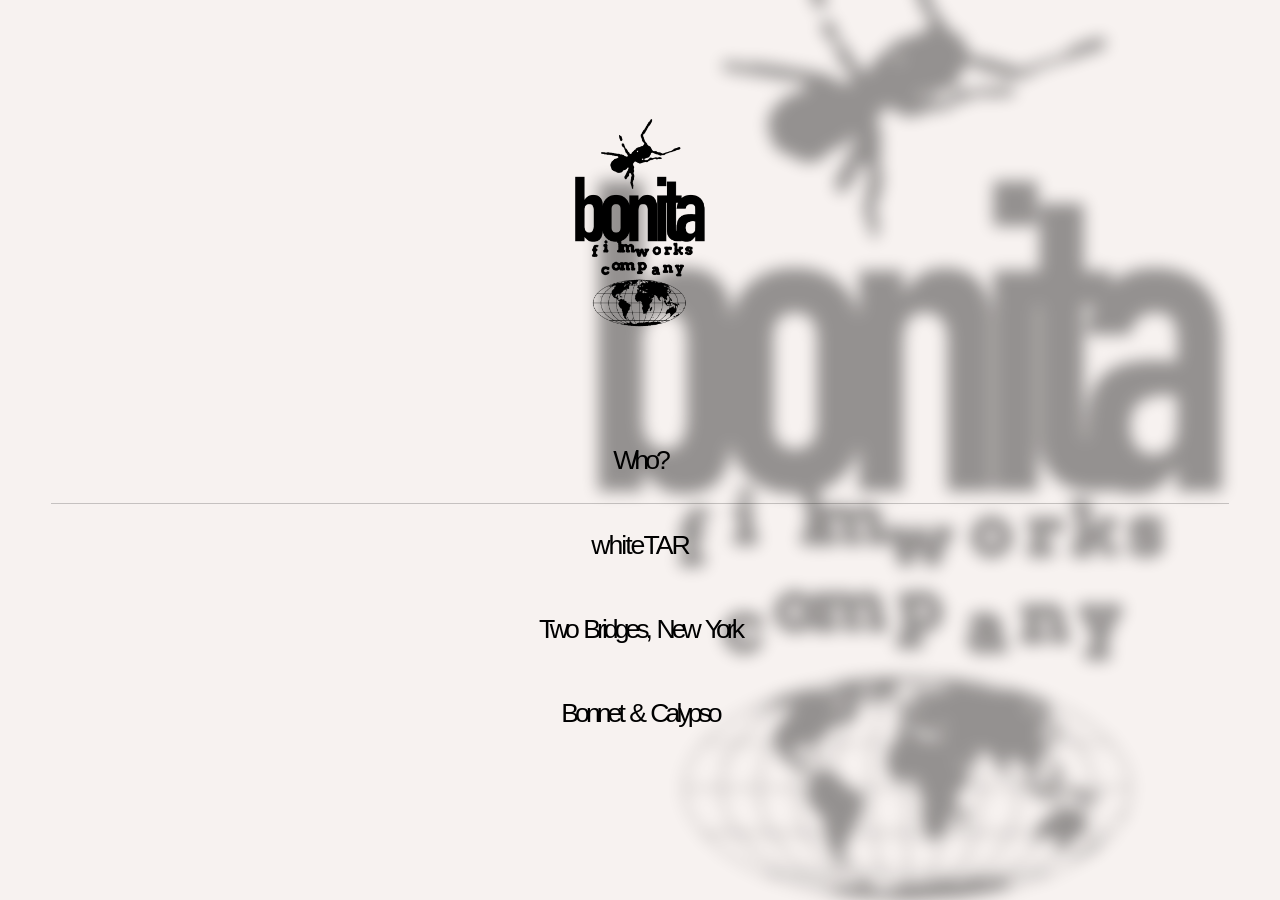
<file: index.html>
<!doctype html>
<html lang="en">
  <head>
    <meta charset="utf-8" />
    <meta name="viewport" content="width=device-width, initial-scale=1" />
    <title>bonita filmworks company</title>
    <meta name="description" content="Portfolio of bonita filmworks company." />
    <meta name="theme-color" content="#f7f2f0" />
    <meta name="referrer" content="strict-origin-when-cross-origin" />
    <link rel="icon" href="assets/cursor-ant.png" type="image/png" sizes="64x64" />
    <link rel="stylesheet" href="styles.css" />
  </head>
  <body>
    <div class="backdrop" aria-hidden="true">
      <img
        class="backdrop__logo"
        src="assets/logo-ant.png"
        alt=""
        width="2200"
        height="1676"
        decoding="async"
      />
    </div>

    <div class="site">
      <header class="site-header">
        <a class="brand" href="index.html">
          <img
            class="brand__logo"
            src="assets/logo-ant-small.png"
            alt="bonita filmworks company"
            width="480"
            height="758"
            decoding="async"
          />
        </a>
      </header>

      <main class="main">
        <h1 class="visually-hidden">Index</h1>

        <ol class="works">
          <li class="work">
            <a href="us.html">
              <span class="work__name">Who?</span>
            </a>
          </li>
          <li class="work">
            <a href="whitetar.html">
              <span class="work__name kern-2">whiteTAR</span>
            </a>
          </li>
          <li class="work">
            <a href="two-bridges.html">
              <span class="work__name">Two Bridges, <span class="no-break">New York</span></span>
            </a>
          </li>
          <li class="work">
            <a href="bonnet-calypso.html">
              <span class="work__name">Bonnet &amp; Calypso</span>
            </a>
          </li>
        </ol>
      </main>
    </div>
    <script src="nav-highlight.js" defer></script>
    <script src="logo-position.js" defer></script>
  </body>
</html>
</file>
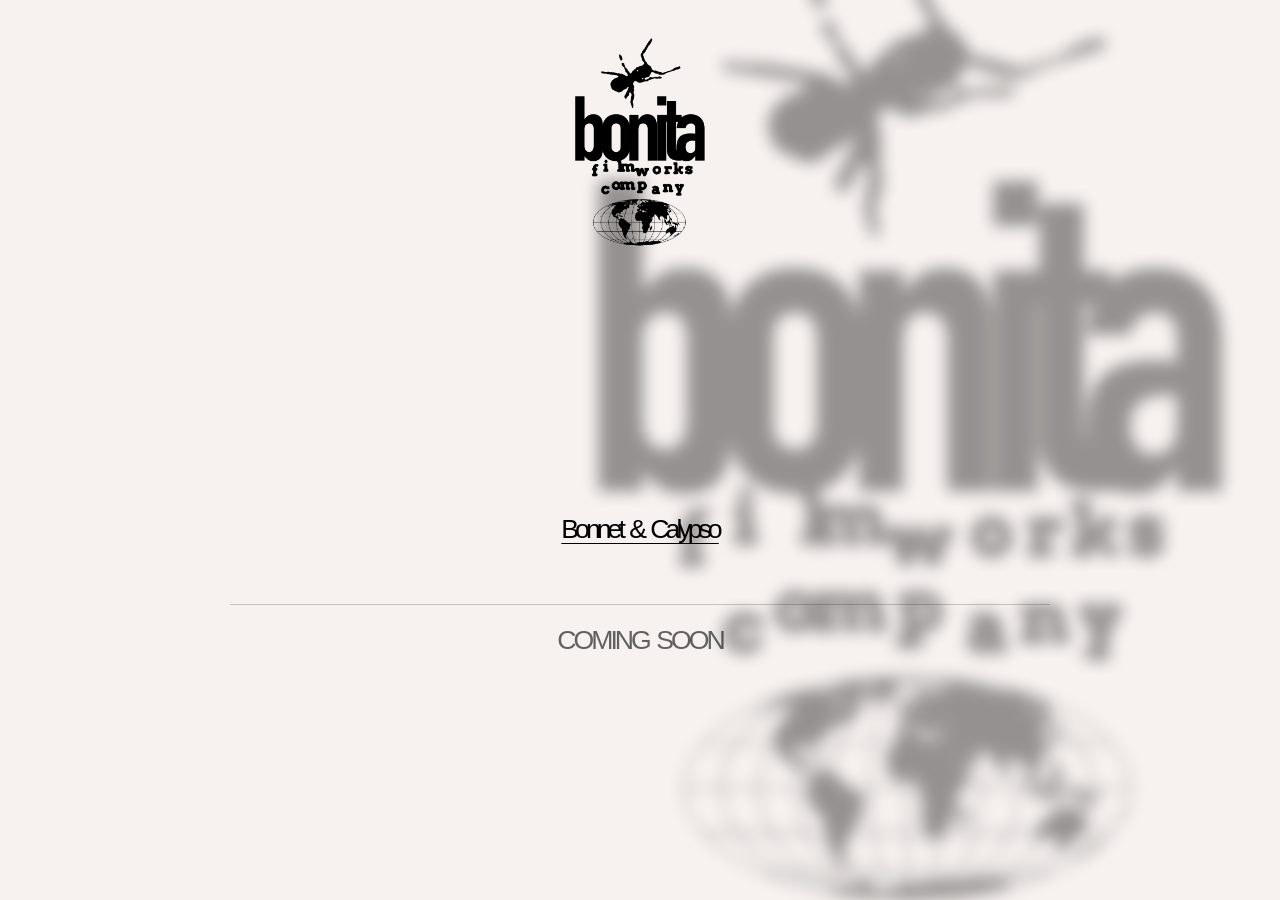
<file: bonnet-calypso.html>
<!doctype html>
<html lang="en">
  <head>
    <meta charset="utf-8" />
    <meta name="viewport" content="width=device-width, initial-scale=1" />
    <title>Bonnet &amp; Calypso — bonita filmworks company</title>
    <meta name="description" content="Bonnet &amp; Calypso — bonita filmworks company." />
    <meta name="theme-color" content="#f7f2f0" />
    <meta name="referrer" content="strict-origin-when-cross-origin" />
    <link rel="icon" href="assets/cursor-ant.png" type="image/png" sizes="64x64" />
    <link rel="stylesheet" href="styles.css" />
  </head>
  <body>
    <div class="backdrop" aria-hidden="true">
      <img
        class="backdrop__logo"
        src="assets/logo-ant.png"
        alt=""
        width="2200"
        height="1676"
        decoding="async"
      />
    </div>

    <div class="site">
      <header class="site-header">
        <a class="brand" href="index.html">
          <img
            class="brand__logo"
            src="assets/logo-ant-small.png"
            alt="bonita filmworks company"
            width="480"
            height="758"
            decoding="async"
          />
        </a>
      </header>

      <main class="project project--soon">
        <h1 class="project__title">Bonnet &amp; Calypso</h1>

        <div class="project__foot">
          <p class="status">Coming soon</p>
        </div>
      </main>
    </div>
    <script src="nav-highlight.js" defer></script>
  </body>
</html>
</file>
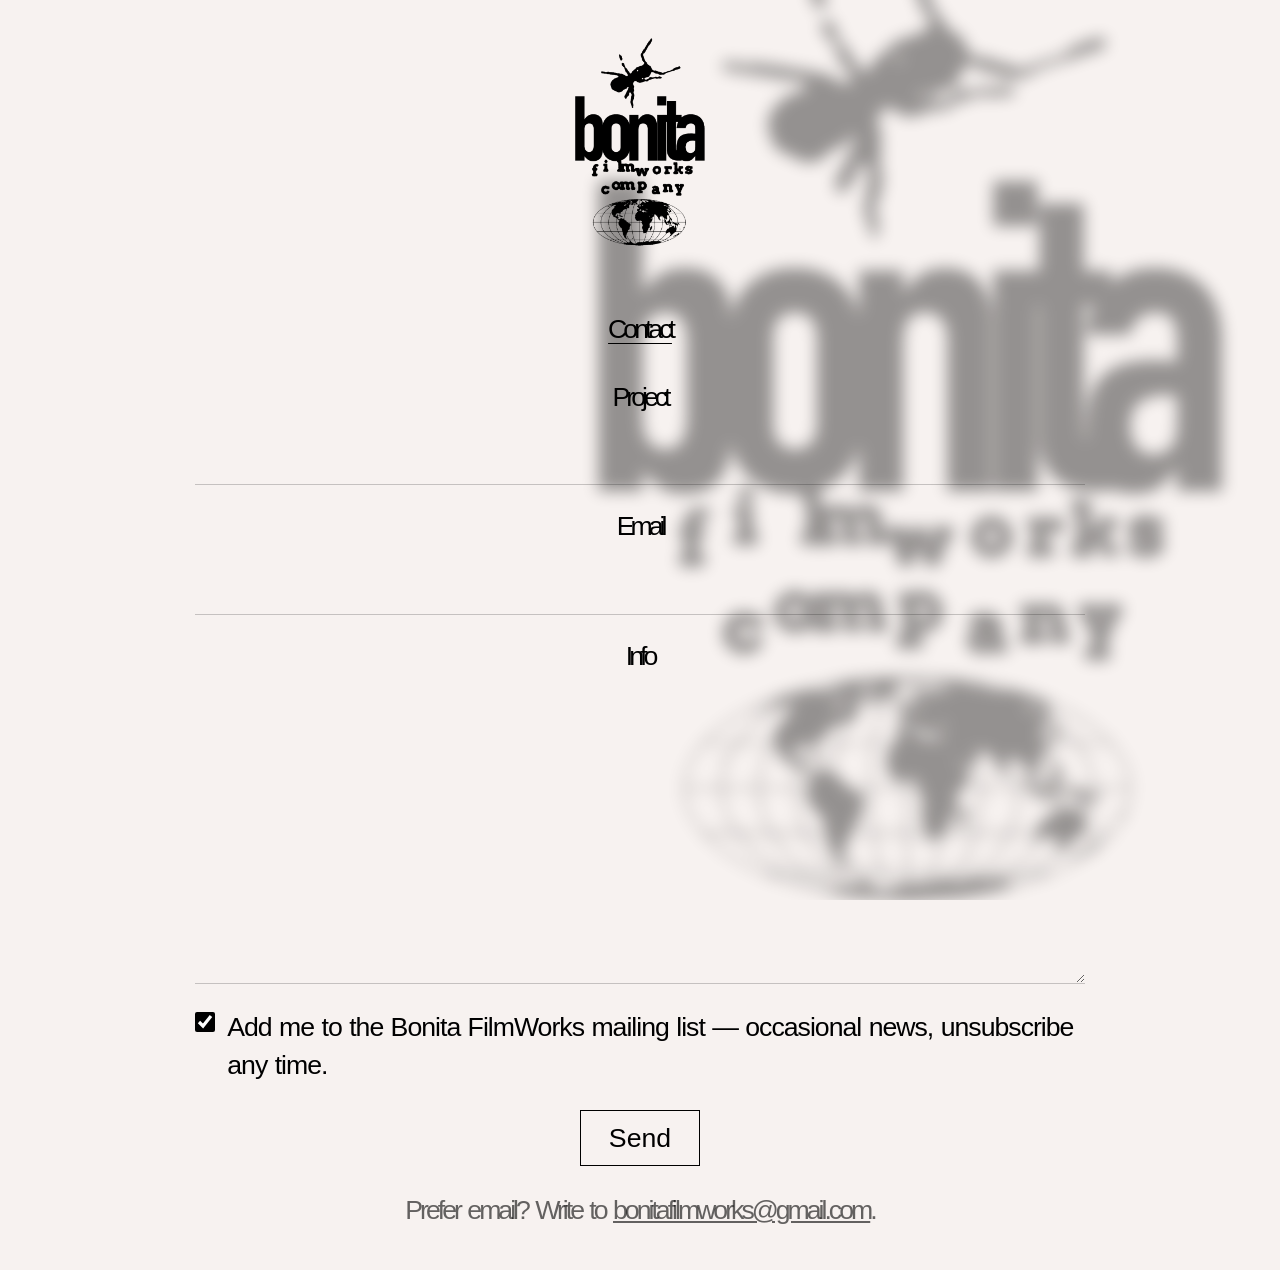
<file: contact.html>
<!doctype html>
<html lang="en">
  <head>
    <meta charset="utf-8" />
    <meta name="viewport" content="width=device-width, initial-scale=1" />
    <title>Contact — bonita filmworks company</title>
    <meta name="description" content="Contact Bonita FilmWorks Company about your project." />
    <meta name="theme-color" content="#f7f2f0" />
    <meta name="referrer" content="strict-origin-when-cross-origin" />
    <link rel="icon" href="assets/cursor-ant.png" type="image/png" sizes="64x64" />
    <link rel="stylesheet" href="styles.css" />
  </head>
  <body>
    <div class="backdrop" aria-hidden="true">
      <img
        class="backdrop__logo"
        src="assets/logo-ant.png"
        alt=""
        width="2200"
        height="1676"
        decoding="async"
      />
    </div>

    <div class="site">
      <header class="site-header">
        <a class="brand" href="index.html">
          <img
            class="brand__logo"
            src="assets/logo-ant-small.png"
            alt="bonita filmworks company"
            width="480"
            height="758"
            decoding="async"
          />
        </a>
      </header>

      <main class="project">
        <h1 class="project__title">Contact</h1>

        <form
          class="contact"
          id="contact-form"
          action="https://formsubmit.co/bonitafilmworks@gmail.com"
          method="POST"
        >
          <input type="hidden" name="_subject" value="Project enquiry" />
          <input type="hidden" name="_template" value="table" />
          <input type="hidden" name="_captcha" value="false" />
          <input
            class="contact__honey"
            type="text"
            name="_honey"
            tabindex="-1"
            autocomplete="off"
            aria-hidden="true"
          />

          <div class="contact__field">
            <label for="project">Project</label>
            <input id="project" name="Project" type="text" autocomplete="off" required />
          </div>

          <div class="contact__field">
            <label for="email">Email</label>
            <input id="email" name="email" type="email" autocomplete="email" required />
          </div>

          <div class="contact__field">
            <label for="info">Info</label>
            <textarea id="info" name="Info" rows="7" required></textarea>
          </div>

          <label class="contact__consent">
            <input id="subscribe" name="subscribe" type="checkbox" checked />
            <span>
              Add me to the Bonita FilmWorks mailing list — occasional news,
              unsubscribe any time.
            </span>
          </label>

          <button class="button" type="submit">
            <span class="button__label">Send</span>
          </button>

          <p class="contact__status" id="contact-status" role="status" aria-live="polite"></p>
        </form>

        <!-- Kit mailing list: receives the address when the box is ticked. -->
        <form
          class="contact__subscribe"
          id="subscribe-form"
          action="https://app.kit.com/forms/10175681/subscriptions"
          method="post"
          target="subscribe-target"
          data-sv-form="10175681"
          data-uid="2e5520d864"
          hidden
        >
          <input type="hidden" name="email_address" />
        </form>
        <iframe
          class="contact__subscribe-target"
          name="subscribe-target"
          title="Mailing list subscription"
          tabindex="-1"
          aria-hidden="true"
        ></iframe>

        <p class="contact__note">
          Prefer email? Write to
          <a href="mailto:bonitafilmworks@gmail.com">bonitafilmworks@gmail.com</a>.
        </p>
      </main>
    </div>
    <script src="contact.js" defer></script>
    <script src="nav-highlight.js" defer></script>
  </body>
</html>
</file>
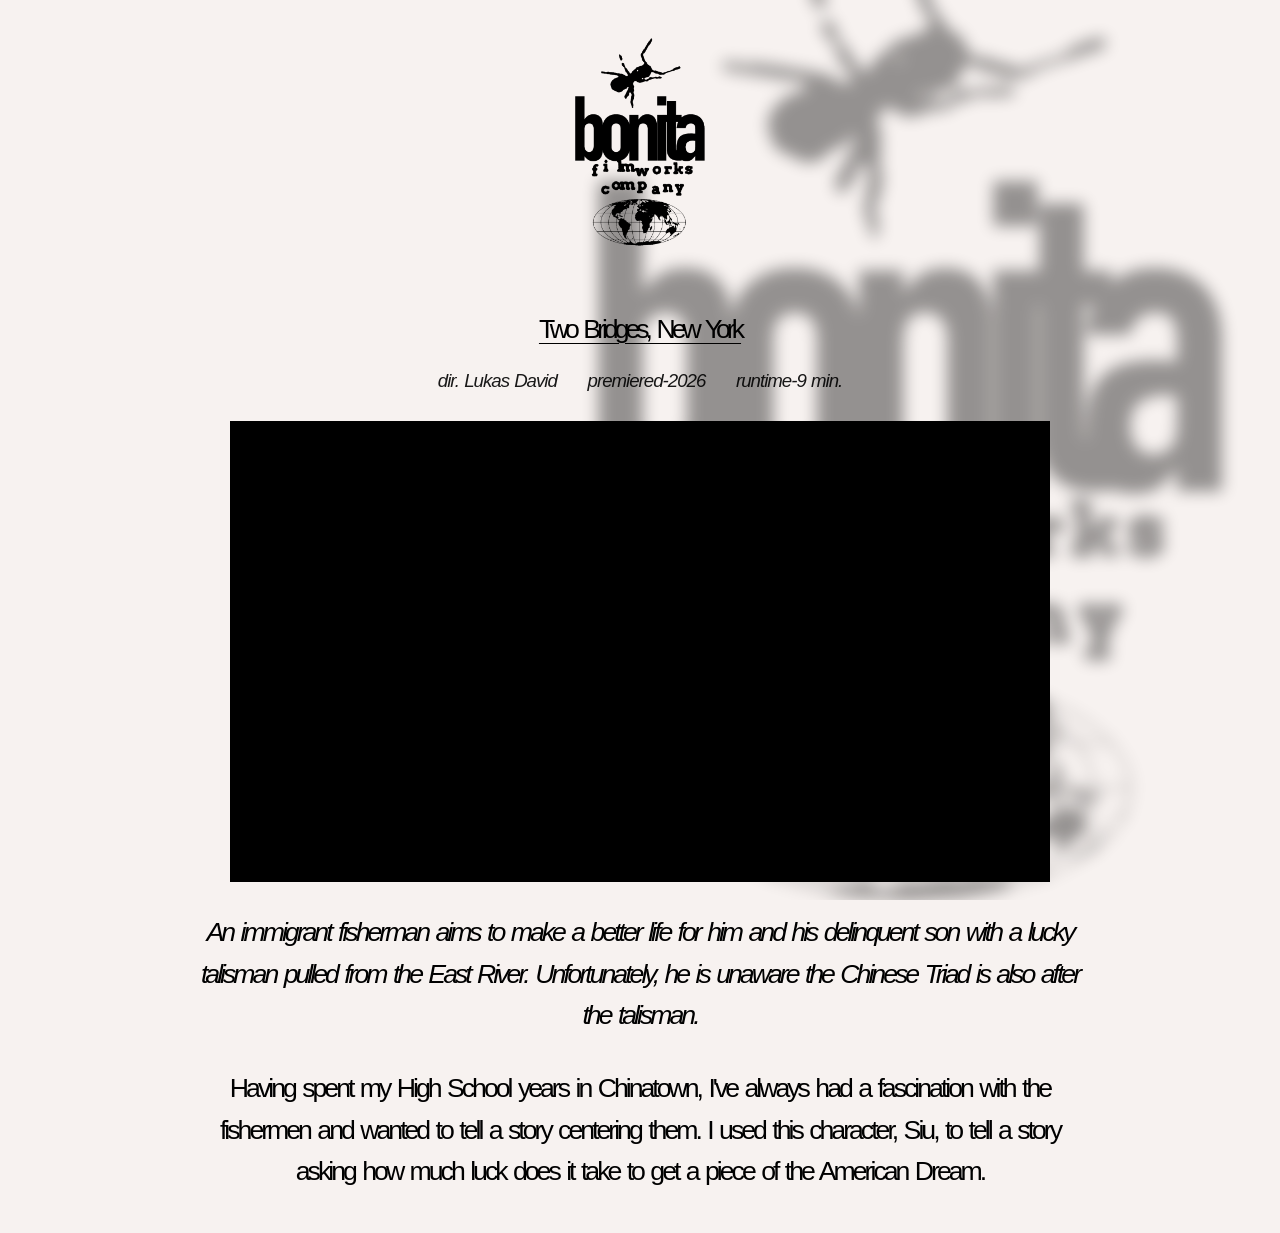
<file: two-bridges.html>
<!doctype html>
<html lang="en">
  <head>
    <meta charset="utf-8" />
    <meta name="viewport" content="width=device-width, initial-scale=1" />
    <title>Two Bridges, New York — bonita filmworks company</title>
    <meta name="description" content="Two Bridges, New York — a film by bonita filmworks company." />
    <meta name="theme-color" content="#f7f2f0" />
    <meta name="referrer" content="strict-origin-when-cross-origin" />
    <link rel="icon" href="assets/cursor-ant.png" type="image/png" sizes="64x64" />
    <link rel="stylesheet" href="styles.css" />
  </head>
  <body>
    <div class="backdrop" aria-hidden="true">
      <img
        class="backdrop__logo"
        src="assets/logo-ant.png"
        alt=""
        width="2200"
        height="1676"
        decoding="async"
      />
    </div>

    <div class="site">
      <header class="site-header">
        <a class="brand" href="index.html">
          <img
            class="brand__logo"
            src="assets/logo-ant-small.png"
            alt="bonita filmworks company"
            width="480"
            height="758"
            decoding="async"
          />
        </a>
      </header>

      <main class="project project--video">
        <h1 class="project__title">Two Bridges, New York</h1>
        <p class="project__meta">
          <span>dir. Lukas David</span>
          <span>premiered-2026</span>
          <span>runtime-9 min.</span>
        </p>

        <div class="project__media">
          <iframe
            src="https://www.youtube-nocookie.com/embed/m2n8LzuThTk?rel=0"
            title="Two Bridges, New York — film preview"
            loading="lazy"
            allow="accelerometer; autoplay; clipboard-write; encrypted-media; gyroscope; picture-in-picture; web-share"
            referrerpolicy="strict-origin-when-cross-origin"
            allowfullscreen
          ></iframe>
        </div>

        <p class="project__copy project__synopsis">
          An immigrant fisherman aims to make a better life for him and his
          delinquent son with a lucky talisman pulled from the East River.
          Unfortunately, he is unaware the Chinese Triad is also after the
          talisman.
        </p>

        <p class="project__copy">
          Having spent my High School years in Chinatown, I've always had a
          fascination with the fishermen and wanted to tell a story centering
          them. I used this character, Siu, to tell a story asking how much luck
          does it take to get a piece of the American Dream.
        </p>
      </main>
    </div>
    <script src="video-fallback.js" defer></script>
    <script src="nav-highlight.js" defer></script>
  </body>
</html>
</file>
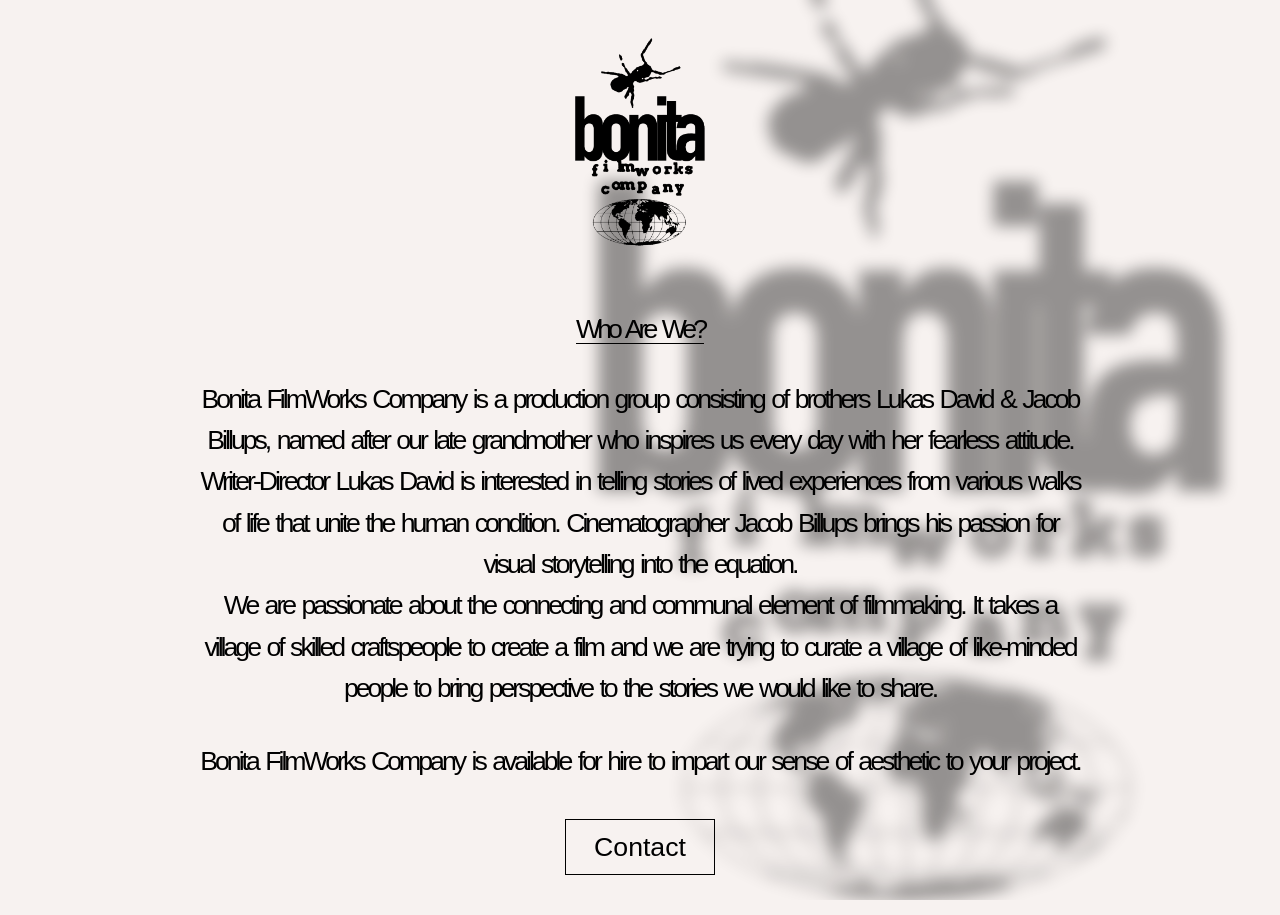
<file: us.html>
<!doctype html>
<html lang="en">
  <head>
    <meta charset="utf-8" />
    <meta name="viewport" content="width=device-width, initial-scale=1" />
    <title>Who Are We? — bonita filmworks company</title>
    <meta name="description" content="Who Are We? — Bonita FilmWorks Company is a production group of brothers Lukas David and Jacob Billups." />
    <meta name="theme-color" content="#f7f2f0" />
    <meta name="referrer" content="strict-origin-when-cross-origin" />
    <link rel="icon" href="assets/cursor-ant.png" type="image/png" sizes="64x64" />
    <link rel="stylesheet" href="styles.css" />
  </head>
  <body>
    <div class="backdrop" aria-hidden="true">
      <img
        class="backdrop__logo"
        src="assets/logo-ant.png"
        alt=""
        width="2200"
        height="1676"
        decoding="async"
      />
    </div>

    <div class="site">
      <header class="site-header">
        <a class="brand" href="index.html">
          <img
            class="brand__logo"
            src="assets/logo-ant-small.png"
            alt="bonita filmworks company"
            width="480"
            height="758"
            decoding="async"
          />
        </a>
      </header>

      <main class="project">
        <h1 class="project__title">Who Are We?</h1>

        <p class="project__copy">
          Bonita FilmWorks Company is a production group consisting of brothers
          Lukas David &amp; Jacob Billups, named after our late grandmother who
          inspires us every day with her fearless attitude.<br />
          Writer-Director Lukas David is interested in telling stories of lived
          experiences from various walks of life that unite the human condition.
          Cinematographer Jacob Billups brings his passion for visual
          storytelling into the equation.<br />
          We are passionate about the connecting and communal element of
          filmmaking. It takes a village of skilled craftspeople to create a
          film and we are trying to curate a village of like-minded people to
          bring perspective to the stories we would like to share.
        </p>

        <p class="project__copy">
          Bonita FilmWorks Company is available for hire to impart our sense of
          aesthetic to your project.
        </p>

        <p class="project__actions">
          <a class="button" href="contact.html">Contact</a>
        </p>
      </main>
    </div>
    <script src="nav-highlight.js" defer></script>
  </body>
</html>
</file>
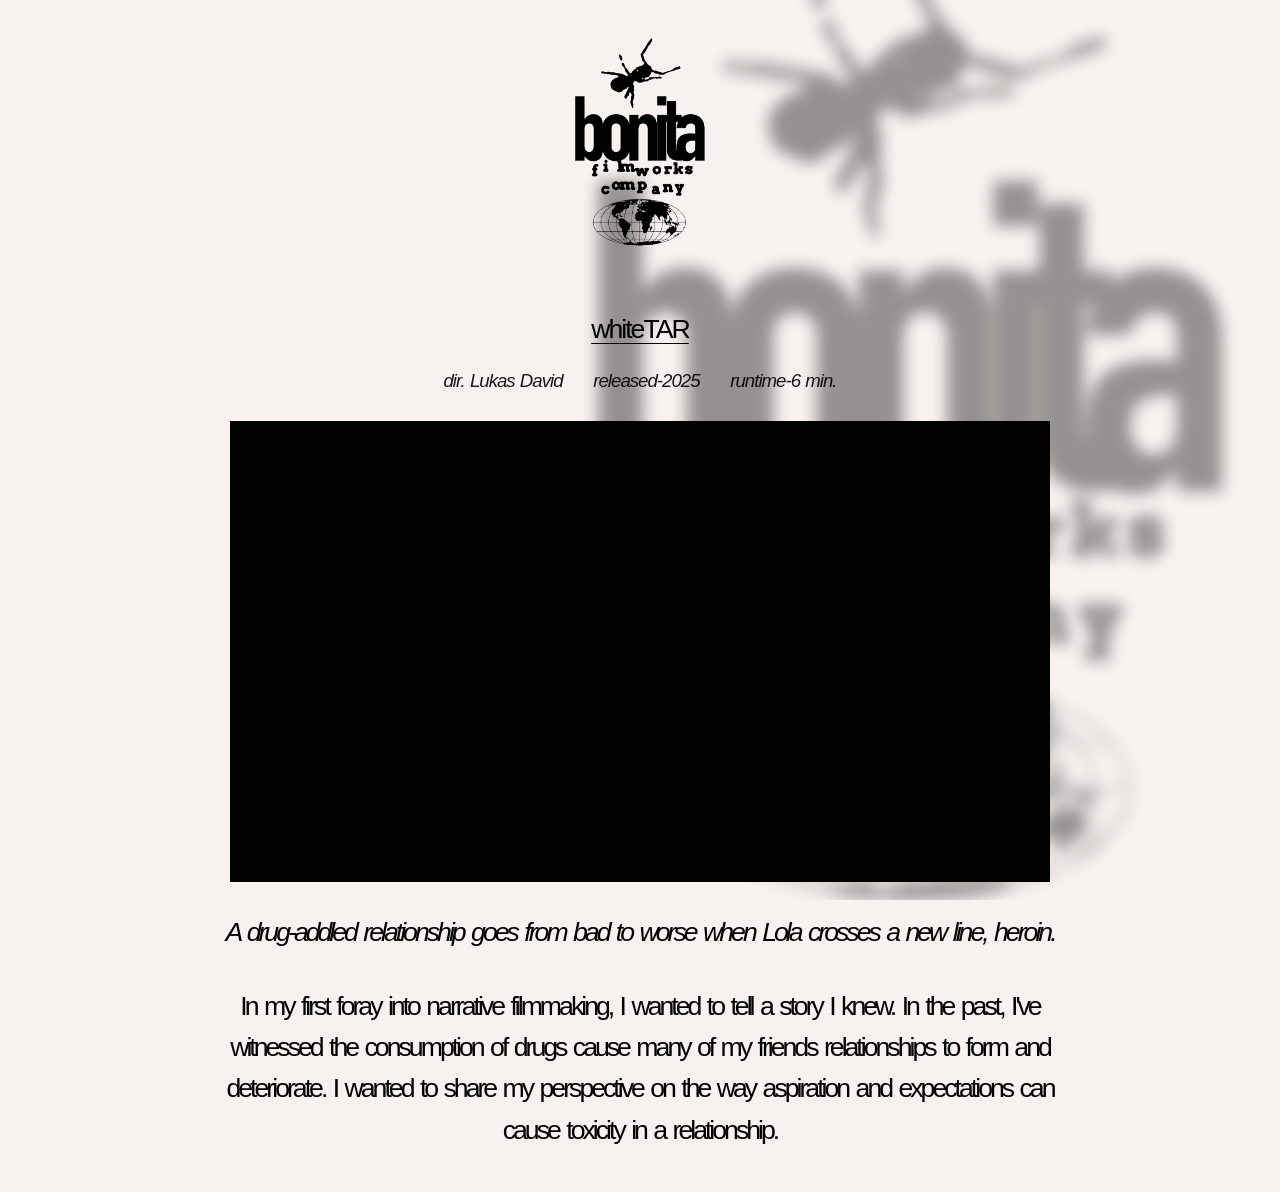
<file: whitetar.html>
<!doctype html>
<html lang="en">
  <head>
    <meta charset="utf-8" />
    <meta name="viewport" content="width=device-width, initial-scale=1" />
    <title>whiteTAR — bonita filmworks company</title>
    <meta name="description" content="whiteTAR — a film by bonita filmworks company." />
    <meta name="theme-color" content="#f7f2f0" />
    <meta name="referrer" content="strict-origin-when-cross-origin" />
    <link rel="icon" href="assets/cursor-ant.png" type="image/png" sizes="64x64" />
    <link rel="stylesheet" href="styles.css" />
  </head>
  <body>
    <div class="backdrop" aria-hidden="true">
      <img
        class="backdrop__logo"
        src="assets/logo-ant.png"
        alt=""
        width="2200"
        height="1676"
        decoding="async"
      />
    </div>

    <div class="site">
      <header class="site-header">
        <a class="brand" href="index.html">
          <img
            class="brand__logo"
            src="assets/logo-ant-small.png"
            alt="bonita filmworks company"
            width="480"
            height="758"
            decoding="async"
          />
        </a>
      </header>

      <main class="project project--video">
        <h1 class="project__title kern-2">whiteTAR</h1>
        <p class="project__meta">
          <span>dir. Lukas David</span>
          <span>released-2025</span>
          <span>runtime-6 min.</span>
        </p>

        <div class="project__media">
          <iframe
            src="https://www.youtube-nocookie.com/embed/qnFdZHHJW-s?rel=0"
            title="whiteTAR — film preview"
            loading="lazy"
            allow="accelerometer; autoplay; clipboard-write; encrypted-media; gyroscope; picture-in-picture; web-share"
            referrerpolicy="strict-origin-when-cross-origin"
            allowfullscreen
          ></iframe>
        </div>

        <p class="project__copy project__synopsis">
          A drug-addled relationship goes from bad to worse when Lola crosses a
          new line, heroin.
        </p>

        <p class="project__copy">
          In my first foray into narrative filmmaking, I wanted to tell a story I
          knew. In the past, I've witnessed the consumption of drugs cause many of
          my friends relationships to form and deteriorate. I wanted to share my
          perspective on the way aspiration and expectations can cause toxicity
          in a relationship.
        </p>
      </main>
    </div>
    <script src="video-fallback.js" defer></script>
    <script src="nav-highlight.js" defer></script>
  </body>
</html>
</file>
<file: styles.css>
/* ------------------------------------------------------------------
   bonita filmworks company — portfolio
   Warm off-white background, black logos and text, Helvetica display type
   ------------------------------------------------------------------ */

:root {
  --bg: #f7f2f0;          /* warm off-white */
  --fg: #000;
  --jasper: #fa2b00;      /* Jasper Red, cursor and fallback accents */
  --muted: rgba(0, 0, 0, 0.6);
  --line: rgba(0, 0, 0, 0.2);
  --backdrop-blur: 8px;   /* softening for the oversized logo */
  --pad: clamp(20px, 4vw, 56px);
  /* BFWC ANT.png: Jasper Red fill, Hermosa Pink outline, cursor-sized */
  --cursor: url("assets/cursor-ant.png") 32 32, auto;
}

*,
*::before,
*::after {
  box-sizing: border-box;
}

html {
  background: var(--bg);
  cursor: var(--cursor);
}

body {
  margin: 0;
  min-height: 100svh;
  background: var(--bg);
  color: var(--fg);
  cursor: var(--cursor);
  font-family: Helvetica, "Helvetica Neue", Arial, sans-serif;
  font-size: 20pt;
  letter-spacing: -4px;
  word-spacing: 4px;
  line-height: 1.4;
  text-align: center;
  -webkit-font-smoothing: antialiased;
  text-rendering: optimizeLegibility;
}

.no-break {
  white-space: nowrap;
}

/* Lighter tracking for the whiteTAR wordmark ----------------------- */

.kern-2 {
  letter-spacing: -2px;
  word-spacing: 2px;
}

a,
button {
  color: inherit;
  cursor: var(--cursor);
}

a:focus-visible,
button:focus-visible {
  outline: 2px solid var(--fg);
  outline-offset: 5px;
}

::selection {
  background: var(--jasper);
  color: var(--fg);
}

/* Oversized black logo at 40%, pushed to the right ----------------- */

.backdrop {
  position: fixed;
  inset: 0;
  z-index: 0;
  overflow: hidden;
  pointer-events: none;
}

.backdrop__logo {
  position: absolute;
  top: 50%;
  left: 72%;
  display: block;
  width: 168vmin;
  max-width: none;
  height: auto;
  opacity: 0.4;
  filter: blur(var(--backdrop-blur));
  transform: translate(-50%, -50%);
  user-select: none;
  -webkit-user-drag: none;
}

/* Page shell ------------------------------------------------------ */

.site {
  position: relative;
  z-index: 1;
  display: flex;
  flex-direction: column;
  min-height: 100svh;
}

.site-header {
  display: flex;
  align-items: flex-start;
  justify-content: center;
  padding: clamp(20px, 3vw, 36px) var(--pad);
}

.brand {
  display: inline-flex;
  align-items: center;
  text-decoration: none;
}

.brand__logo {
  display: block;
  width: clamp(117px, 10.48vw, 151px);
  max-width: calc(100vw - 2 * var(--pad));
  height: auto;
  user-select: none;
  -webkit-user-drag: none;
}

/* Index ----------------------------------------------------------- */

.main {
  display: flex;
  flex: 1;
  flex-direction: column;
  justify-content: center;
  padding: clamp(24px, 5vh, 64px) var(--pad) clamp(32px, 6vh, 72px);
}

.works {
  margin: 0;
  padding: 0;
  list-style: none;
  text-align: center;
}

.work a {
  display: block;
  padding: clamp(16px, 2.6vh, 30px) 0;
  text-decoration: none;
}

.work:first-child a {
  border-bottom: 1px solid var(--line);
}

.work__name {
  font-size: 20pt;
  font-weight: 500;
  line-height: 1.4;
}

/* Project pages --------------------------------------------------- */

.project {
  display: flex;
  flex: 1;
  flex-direction: column;
  justify-content: center;
  padding: clamp(16px, 3vh, 36px) var(--pad) clamp(26px, 4.5vh, 52px);
}

.project__title {
  max-width: none;
  margin: 0 0 clamp(20px, 3.4vh, 34px);
  font-size: 20pt;
  font-weight: 500;
  line-height: 1.4;
  overflow-wrap: anywhere;
  text-decoration: underline;
  text-decoration-thickness: 1px;
  text-underline-offset: 0.18em;
  text-wrap: balance;
}

.project__copy {
  max-width: 60ch;
  margin: 0 auto;
  letter-spacing: -3px;
  word-spacing: 3px;
  line-height: 1.55;
  text-wrap: pretty;
}

.project__copy + .project__copy {
  margin-top: 1.2em;
}

.project__actions {
  margin: clamp(26px, 4vh, 40px) 0 0;
}

/* Button ---------------------------------------------------------- */

.button {
  position: relative;
  isolation: isolate;
  display: inline-block;
  padding: 11px 28px;
  border: 1px solid var(--fg);
  background: transparent;
  color: var(--fg);
  font-family: inherit;
  font-size: 20pt;
  font-weight: 500;
  letter-spacing: 0;
  line-height: 1.2;
  text-decoration: none;
  cursor: var(--cursor);
  transition: background-color 0.2s ease, color 0.2s ease;
}

.button:hover,
.button:focus-visible {
  background: var(--fg);
  color: var(--bg);
}

.button:disabled {
  opacity: 0.55;
}

/* Contact form ---------------------------------------------------- */

.contact {
  width: min(100%, 60ch);
  margin-inline: auto;
}

.contact__field {
  display: flex;
  flex-direction: column;
  gap: 8px;
  margin-bottom: clamp(18px, 2.6vh, 26px);
}

.contact__field label {
  font-weight: 500;
}

.contact__field input,
.contact__field textarea {
  width: 100%;
  margin: 0;
  padding: 10px 0;
  border: 0;
  border-bottom: 1px solid var(--line);
  border-radius: 0;
  background: transparent;
  color: var(--fg);
  font-family: inherit;
  font-size: 20pt;
  letter-spacing: 0;
  word-spacing: 0;
  line-height: 1.5;
  text-align: left;
}

.contact__field textarea {
  min-height: 180px;
  resize: vertical;
}

.contact__field input:focus,
.contact__field textarea:focus {
  border-bottom-color: var(--fg);
  outline: 2px solid var(--fg);
  outline-offset: 4px;
}

.contact__consent {
  display: flex;
  align-items: flex-start;
  justify-content: center;
  gap: 12px;
  width: min(100%, 60ch);
  margin: 0 auto clamp(20px, 2.8vh, 28px);
  font-size: 20pt;
  letter-spacing: -1px;
  word-spacing: 1px;
  line-height: 1.45;
  text-align: left;
}

.contact__consent input {
  flex: none;
  width: 20px;
  height: 20px;
  margin: 0.35em 0 0;
  accent-color: var(--fg);
  cursor: var(--cursor);
}

.contact__subscribe-target {
  position: absolute;
  left: -9999px;
  width: 1px;
  height: 1px;
  border: 0;
}

.contact__note {
  width: min(100%, 60ch);
  margin: clamp(18px, 3vh, 26px) auto 0;
  color: var(--muted);
  font-size: 20pt;
  letter-spacing: -3px;
  word-spacing: 3px;
  text-wrap: pretty;
}

/* Honeypot: hidden from people, tempting to bots. */

.contact__honey {
  position: absolute;
  left: -9999px;
  width: 1px;
  height: 1px;
  overflow: hidden;
  opacity: 0;
  pointer-events: none;
}

.contact__status {
  margin: clamp(16px, 2.6vh, 24px) 0 0;
  font-size: 20pt;
  letter-spacing: -3px;
  word-spacing: 3px;
  text-wrap: pretty;
}

.contact__status:empty {
  display: none;
}

.contact__status.is-error {
  color: var(--jasper);
}

/* After a successful send, the form gives way to the thank-you line. */

.contact.is-sent .contact__field,
.contact.is-sent .contact__consent,
.contact.is-sent .contact__honey,
.contact.is-sent .button {
  display: none;
}

.project--soon .project__title {
  max-width: none;
  font-size: 20pt;
}

.project__media {
  position: relative;
  width: min(100%, 64vw, 980px);
  aspect-ratio: 16 / 9;
  background: #000;
  border: 1px solid var(--line);
}

/* Video pages: centre title and player ----------------------------- */

.project--video .project__title {
  text-align: center;
}

.project--video .project__media {
  margin-inline: auto;
}

/* Byline and synopsis on a film page ------------------------------ */

.project__meta {
  display: flex;
  flex-wrap: wrap;
  justify-content: center;
  gap: 0.4em clamp(18px, 2.4vw, 44px);
  margin: calc(-1 * clamp(8px, 1.2vh, 14px)) 0 clamp(18px, 3vh, 28px);
  font-size: 14pt;
  font-style: italic;
  letter-spacing: -1px;
  word-spacing: 1px;
  line-height: 1.4;
  opacity: 0.9;
}

.project__synopsis {
  margin-top: clamp(20px, 3.4vh, 32px);
  font-style: italic;
}

.project__media iframe {
  display: block;
  width: 100%;
  height: 100%;
  border: 0;
}

/* Shown only for file:// previews, where YouTube cannot embed. */

.video-fallback {
  position: absolute;
  inset: 0;
  display: block;
  overflow: hidden;
  background: #000;
}

.video-fallback img {
  display: block;
  width: 100%;
  height: 100%;
  object-fit: cover;
  opacity: 0.82;
  transition: opacity 0.25s ease,
    transform 0.45s cubic-bezier(0.22, 1, 0.36, 1);
}

.video-fallback:hover img {
  opacity: 1;
  transform: scale(1.02);
}

.video-fallback__play {
  position: absolute;
  top: 50%;
  left: 50%;
  display: grid;
  width: clamp(48px, 7vw, 76px);
  height: clamp(48px, 7vw, 76px);
  place-items: center;
  border: 1px solid rgba(255, 255, 255, 0.35);
  border-radius: 50%;
  background: rgba(0, 0, 0, 0.62);
  font-size: clamp(48px, 7vw, 76px);
  transform: translate(-50%, -50%);
  transition: background 0.2s ease, border-color 0.2s ease;
}

.video-fallback:hover .video-fallback__play {
  border-color: var(--jasper);
  background: rgba(0, 0, 0, 0.78);
}

.video-fallback__play::before {
  content: "";
  display: block;
  width: 0;
  height: 0;
  margin-left: 0.08em;
  border-top: 0.24em solid transparent;
  border-bottom: 0.24em solid transparent;
  border-left: 0.38em solid var(--jasper);
}

.project__foot {
  display: flex;
  flex-wrap: wrap;
  align-items: baseline;
  justify-content: center;
  gap: 10px 32px;
  width: min(100%, 64vw, 980px);
  margin-top: clamp(18px, 2.8vh, 30px);
  margin-inline: auto;
  padding-top: clamp(12px, 1.8vh, 18px);
  border-top: 1px solid var(--line);
}

.back {
  padding-bottom: 4px;
  border-bottom: 1px solid transparent;
  color: var(--muted);
  font-size: 20pt;
  text-transform: uppercase;
  text-decoration: none;
  transition: color 0.2s ease, border-color 0.2s ease;
}

.back:hover {
  border-color: currentColor;
  color: var(--fg);
}

/* Navigation hover highlight -------------------------------------- */

.brand,
.work a,
.back {
  position: relative;
  isolation: isolate;
}

/* Solid box, sized to the label and painted over the glyphs. */

.nav-hl {
  position: absolute;
  z-index: 2;
  display: block;
  background: var(--hl, transparent);
  opacity: 0;
  pointer-events: none;
  transition: opacity 0.14s ease;
}

.is-hover .nav-hl {
  opacity: 1;
}

.status {
  margin: 0;
  color: var(--muted);
  font-size: 20pt;
  letter-spacing: -3px;
  word-spacing: 3px;
  text-transform: uppercase;
}

.visually-hidden {
  position: absolute;
  width: 1px;
  height: 1px;
  margin: -1px;
  padding: 0;
  overflow: hidden;
  clip: rect(0 0 0 0);
  white-space: nowrap;
  border: 0;
}

@media (max-width: 918px) {
  .backdrop__logo {
    left: 80%;
    width: 215vmin;
  }

  .project__media,
  .project__foot {
    width: 100%;
  }
}

@media (max-width: 720px) {
  .work__name {
    font-size: 20pt;
  }

  .project__title {
    max-width: none;
    font-size: 20pt;
  }

  .project__foot {
    align-items: flex-start;
    flex-direction: column;
  }
}

@media (prefers-reduced-motion: reduce) {
  *,
  *::before,
  *::after {
    transition-duration: 0.01ms !important;
    animation-duration: 0.01ms !important;
  }
}
</file>
